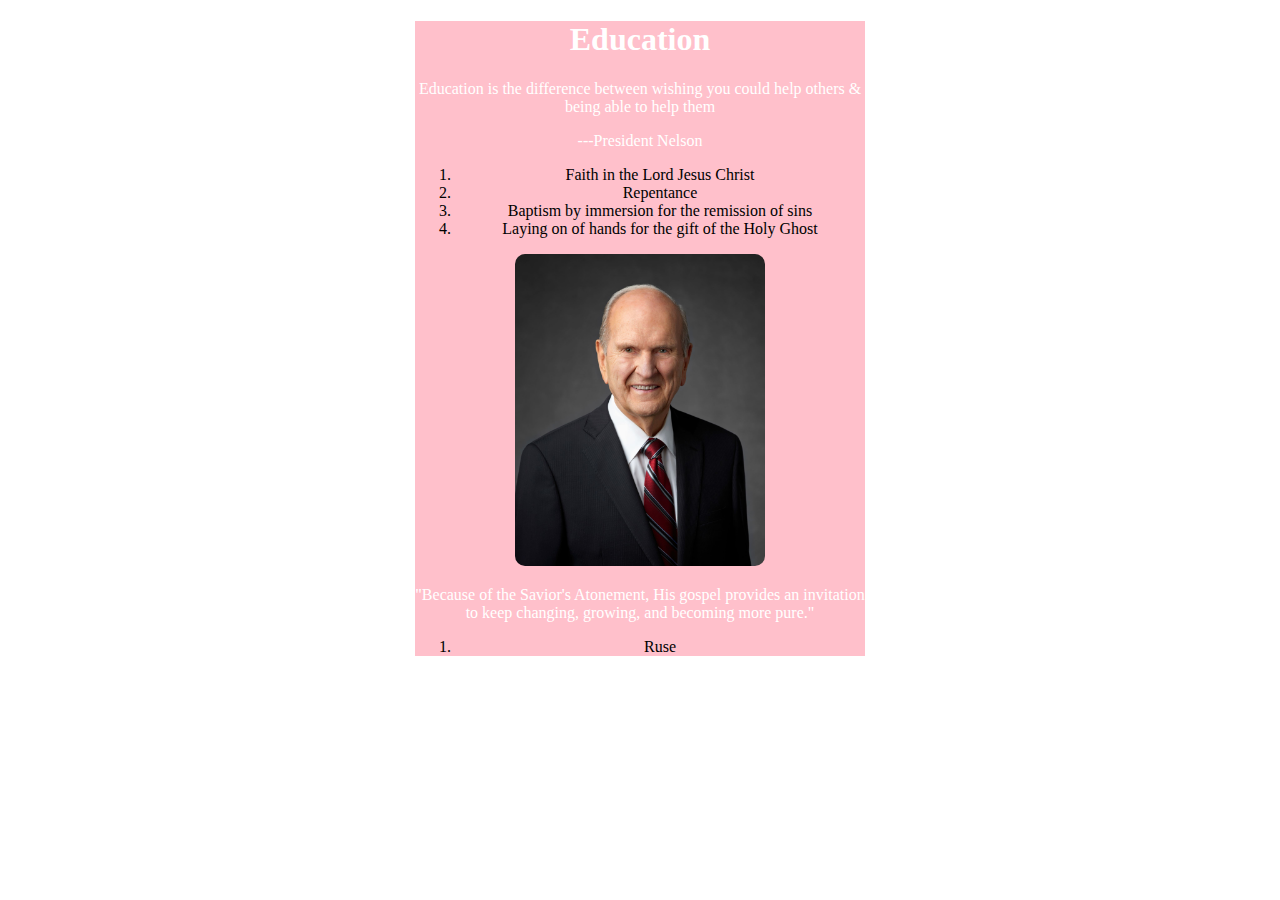
<file: icechallenge/index.html>
<!DOCTYPE html>
<html lang="en">
<head>
    <meta charset="UTF-8">
    <meta name="viewport" content="width=device-width, initial-scale=1.0">
    <title>Ice Challenge 4m</title>
    <link rel="stylesheet" href="Styles/ice4.css">
    <style>
        img {
            width: 250px;
            border-radius: 10px;
        }
    </style>
</head>
<body>
    <main>
        <div class="maincontent">
            <h1>Education</h1>
        </div>
        <p>Education is the difference between wishing you could help others & being able to help them</p>
        <p>---President Nelson</p>
        <ol>
            <li>Faith in the Lord Jesus Christ</li>
            <li>Repentance</li>
            <li>Baptism by immersion for the remission of sins</li>
            <li>Laying on of hands for the gift of the Holy Ghost</li>
        </ol> 
        <img src="russell_nelson_official_portrait_2018.jpeg" alt="A portrait of President Nelson">
        <p>"Because of the Savior's Atonement, His gospel provides an invitation to keep changing, growing, and becoming more pure."</p>   
        <ol>
            <li>Ruse</li>
        </ol>
    </main>
        
</body>
</html>
</file>
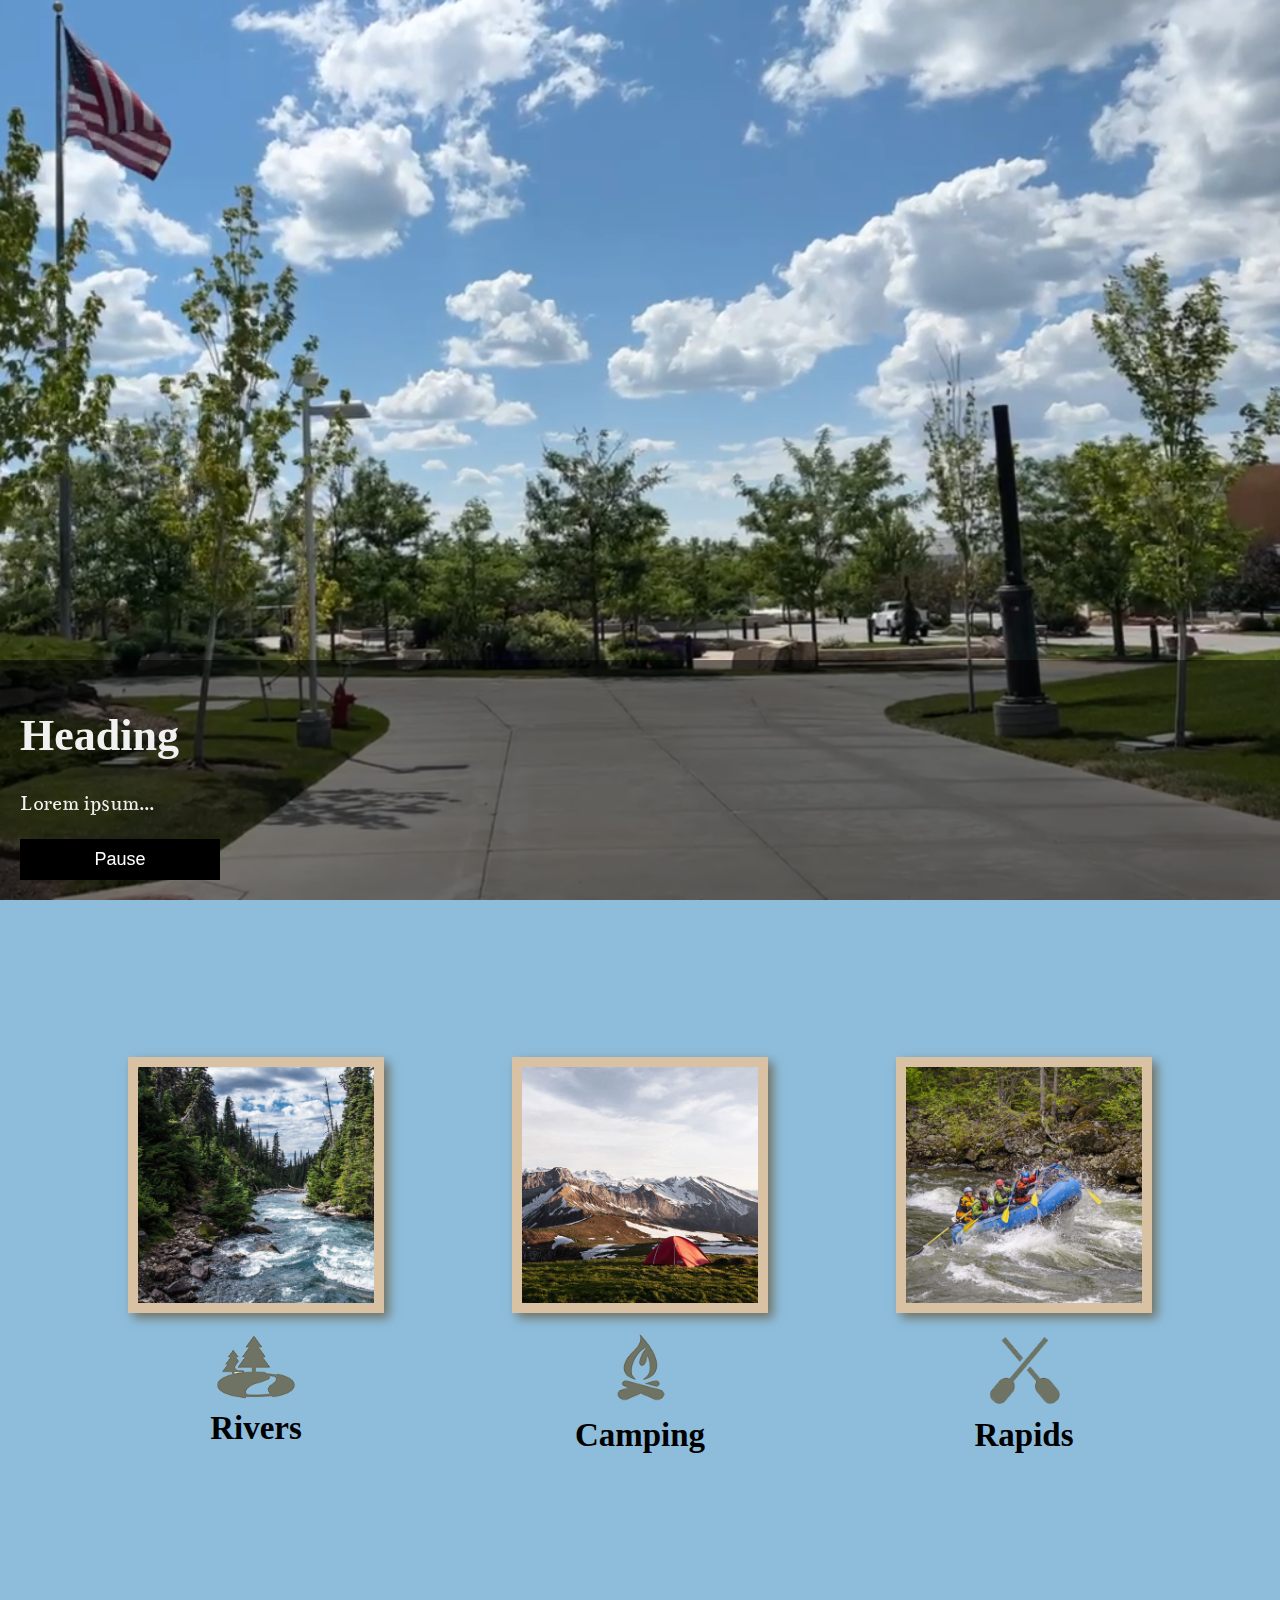
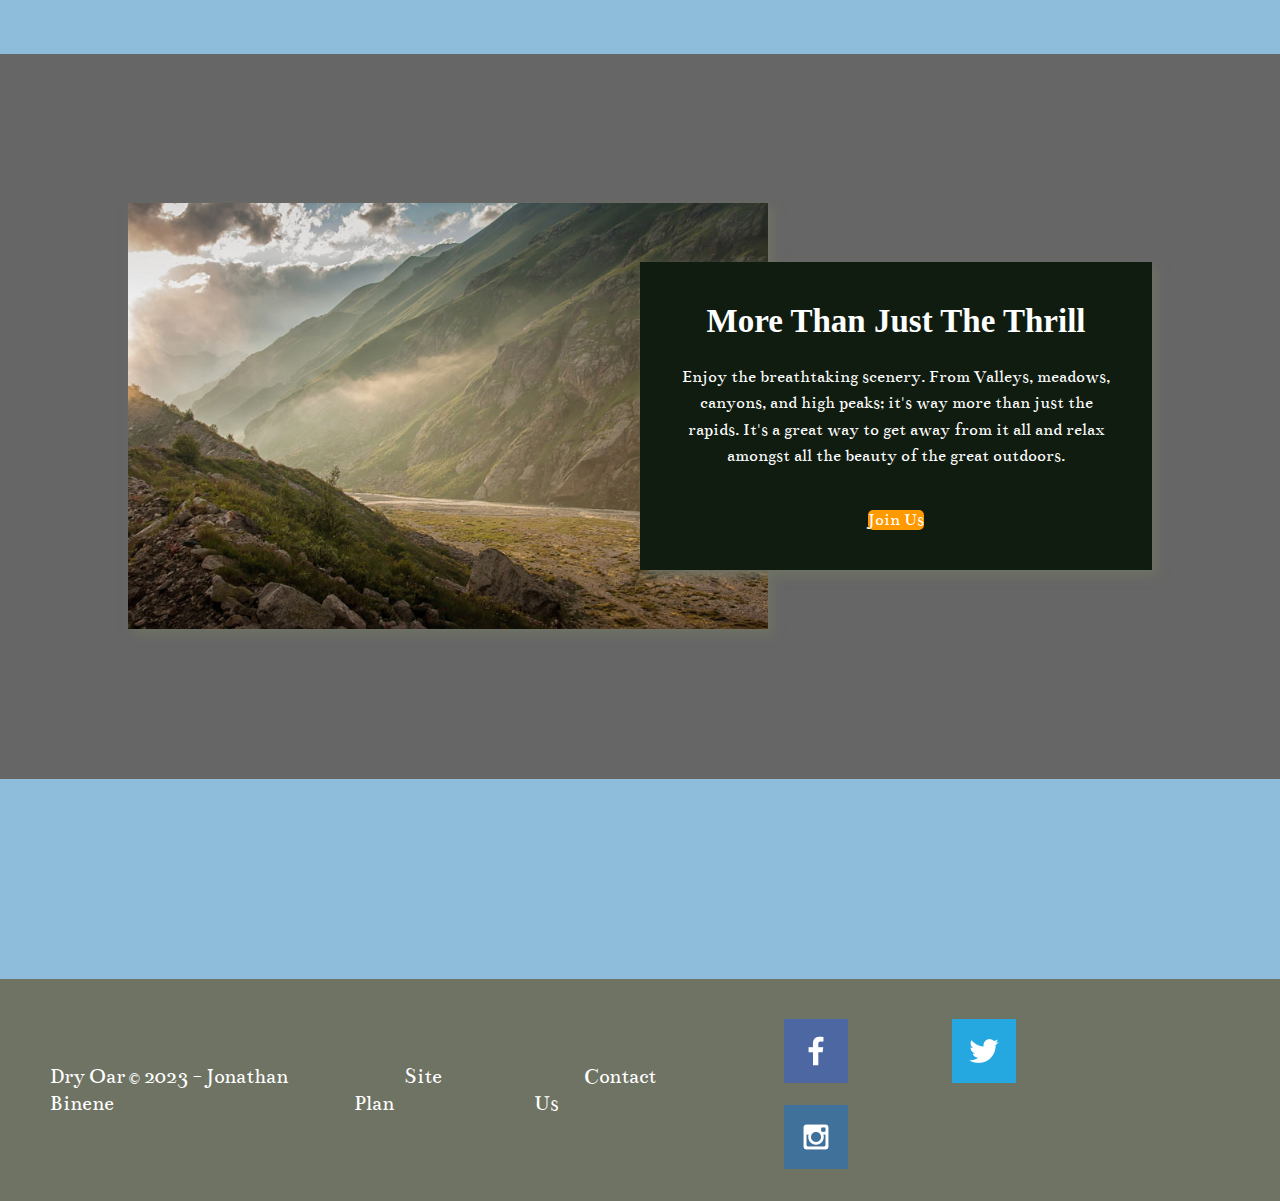
<file: wwr/index.html>
<!DOCTYPE html>
<html lang="en">
<head>
    <meta charset="UTF-8">
    <meta name="viewport" content="width=device-width, initial-scale=1.0">
    <title>Whitewater Rafting Vacations | Dry Oar Boating | Home</title>
    <link rel="stylesheet" href="styles/styles.css">
</head>
<body>
    <div id="content">
        <header>
            <a id="logo_link" href="index.html">
            <img class="logo" src="images/dry logo.png" alt="Dry Oar Logo">
            </a>
            <nav>
                <a href="index.html">Home</a>
                <a href="river.html">Rivers</a>
                <a href="site-plan-rafting.html">Site Plan</a>
                <a href="contactus.html">Contact Us</a>
            </nav>
        </header>

        <div id="hero">
            <div id="hero-box">
                <img id="hero-img" src="images/hero.png" alt="People enjoying white water rafting">
            </div>
            <section id="hero-msg">
                <h1 class="home-title">Have An Adventure</h1>
                <h4>Make Memories with Dry Oar</h4>
                <div class= 'button-box'>
                    <a class= 'book' href="contactus.html">Book Now</a>
                </div>
            </section>
        </div>

        <main class="home-grid">
            <section class="rivers-card">
                <img class="card-img" src="images/rivers.jpg" alt="river in forest">
                <img class="icon" src="images/river_icon.png" alt="river icon">
                <h2>Rivers</h2>
            </section>
            <section class="camping-card">
                <img class="card-img"  src="images/camping.jpg" alt="tent in mountains">
                <img class="icon" src="images/fire_icon.png" alt="fire icon">
                <h2>Camping</h2>
            </section>
            <section class="rapids-card">
                <img class="card-img" src="images/rapids.jpg" alt="rafting boat">
                <img class="icon" src="images/oars.png" alt="oars icon">
                <h2>Rapids</h2>
            </section>
            <!-- The video -->
            <video autoplay muted loop id="myVideo">
            <source src="images/thhhhhhhhhhhh.mp4" type="video/mp4">
            </video>
  
            <!-- Optional: some overlay text to describe the video -->
            <div class="content">
            <h1>Heading</h1>
            <p>Lorem ipsum...</p>
            <!-- Use a button to pause/play the video with JavaScript -->
            <button id="myBtn" onclick="myFunction()">Pause</button>
            </div>
            <div id="background"></div>
            <img class="mountains" src="images/mountains.jpg" alt="Misty mountains">
            <section class="msg">
                <h2>More Than Just The Thrill</h2>
                <p>Enjoy the breathtaking scenery. From Valleys, meadows, canyons, and high peaks; it's way more than just the rapids. It's a great way to get away from it all and relax amongst all the beauty of the great outdoors.</p>
                <a class='join' href="rivers.html">Join Us</a>
            </section>
        </main>
        <footer>
            <p>Dry Oar &copy; 2023 - Jonathan Binene</p>
            <p><a href="site-plan-rafting.html">Site Plan</a></p>
            <p><a href="contactus.html">Contact Us</a></p>
            <div class="social">
                <a href="https://facebook.com" tartget ="_blank">
                    <img src="images/facebook.png" alt="fb icon">
                </a>
                <a href="https://twitter.com" target="_blank">
                    <img src="images/twitter.png" alt="twitter icon">
                </a>
                <a href="https://instagram.com" target="_blank">
                    <img src="images/instagram.png" alt="instagram icon">
                </a>
            </div>
         </footer>
    </div>
    <script>
        // Get the video
        var video = document.getElementById("myVideo");
        
        // Get the button
        var btn = document.getElementById("myBtn");
        
        // Pause and play the video, and change the button text
        function myFunction() {
          if (video.paused) {
            video.play();
            btn.innerHTML = "Pause";
          } else {
            video.pause();
            btn.innerHTML = "Play";
          }
        }
    </script>
</body>
</html>
</file>
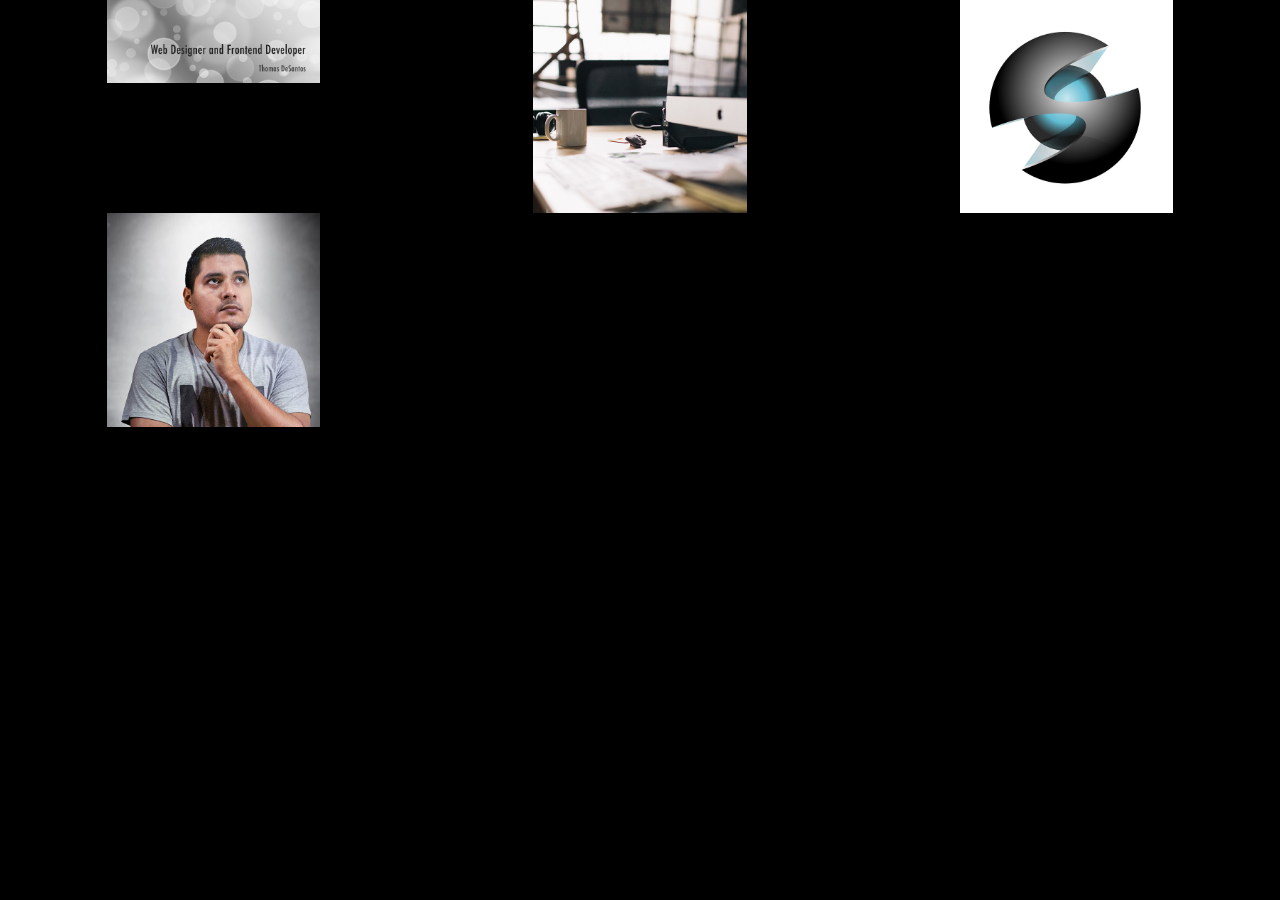
<file: ice5.html>
<!DOCTYPE html>
<html lang="en">
<head>
    <meta charset="UTF-8">
    <meta name="viewport" content="width=device-width, initial-scale=1.0">
    <title>Ice5 Challenge</title>
    <link rel="stylesheet" href="Styless/ice5.css">
</head>
<body>
    <main>
        <img src="ImagesIce/w05_circles.jpg" alt="Title Image with circle">
        <img src="ImagesIce/w05_ice_image_desk.jpg" alt="Desk">
        <img src="ImagesIce/w05_ice_image_graphic.png" alt="Graphic">
        <img src="ImagesIce/w05_ice_image_person.jpg" alt="Person">
    </main>
</body>
</html>
</file>
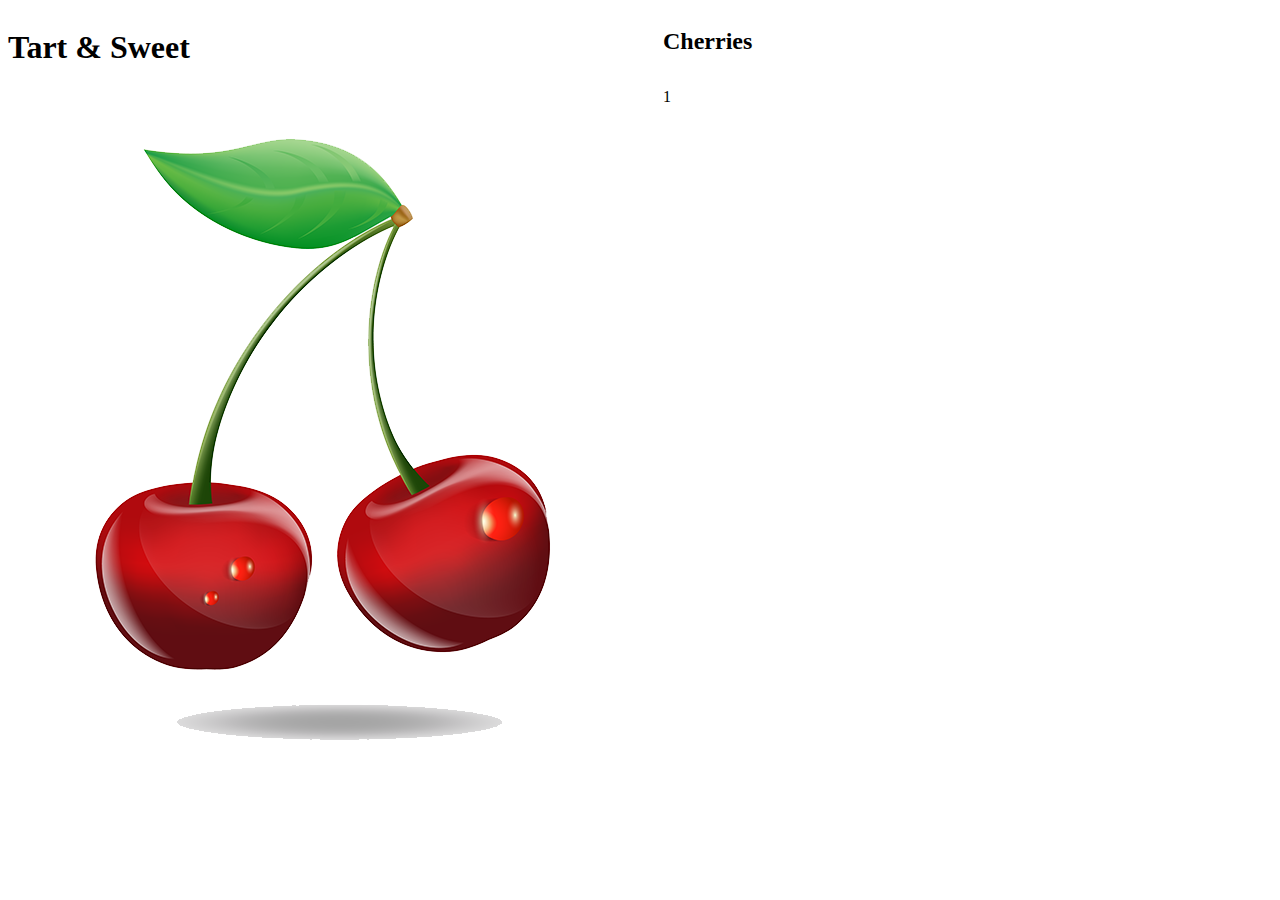
<file: ice6.html>
<!DOCTYPE html>
<html lang="en">
<head>
    <meta charset="UTF-8">
    <meta name="viewport" content="width=device-width, initial-scale=1.0">
    <title>Tart Cherry</title>
    <link rel="stylesheet" href="Styless/ice6.css">
    <style>
        .grid-container {
            display: grid;
            grid-template-columns: auto auto auto;
        }
        .grid-item{
            background-color: beige;
        }
    </style>
</head>
<body>
    <div class="gridcontainer">
        <h1 class="tart">Tart & Sweet</h1>
        <h2 class="cherries">Cherries</h2>
        <img src="ImagesIce/w06_cherries.png" alt="Cherries">
        <div class="ImagesIce/w06_cherries">1</div>
    </div>
</body>
</html>
</file>
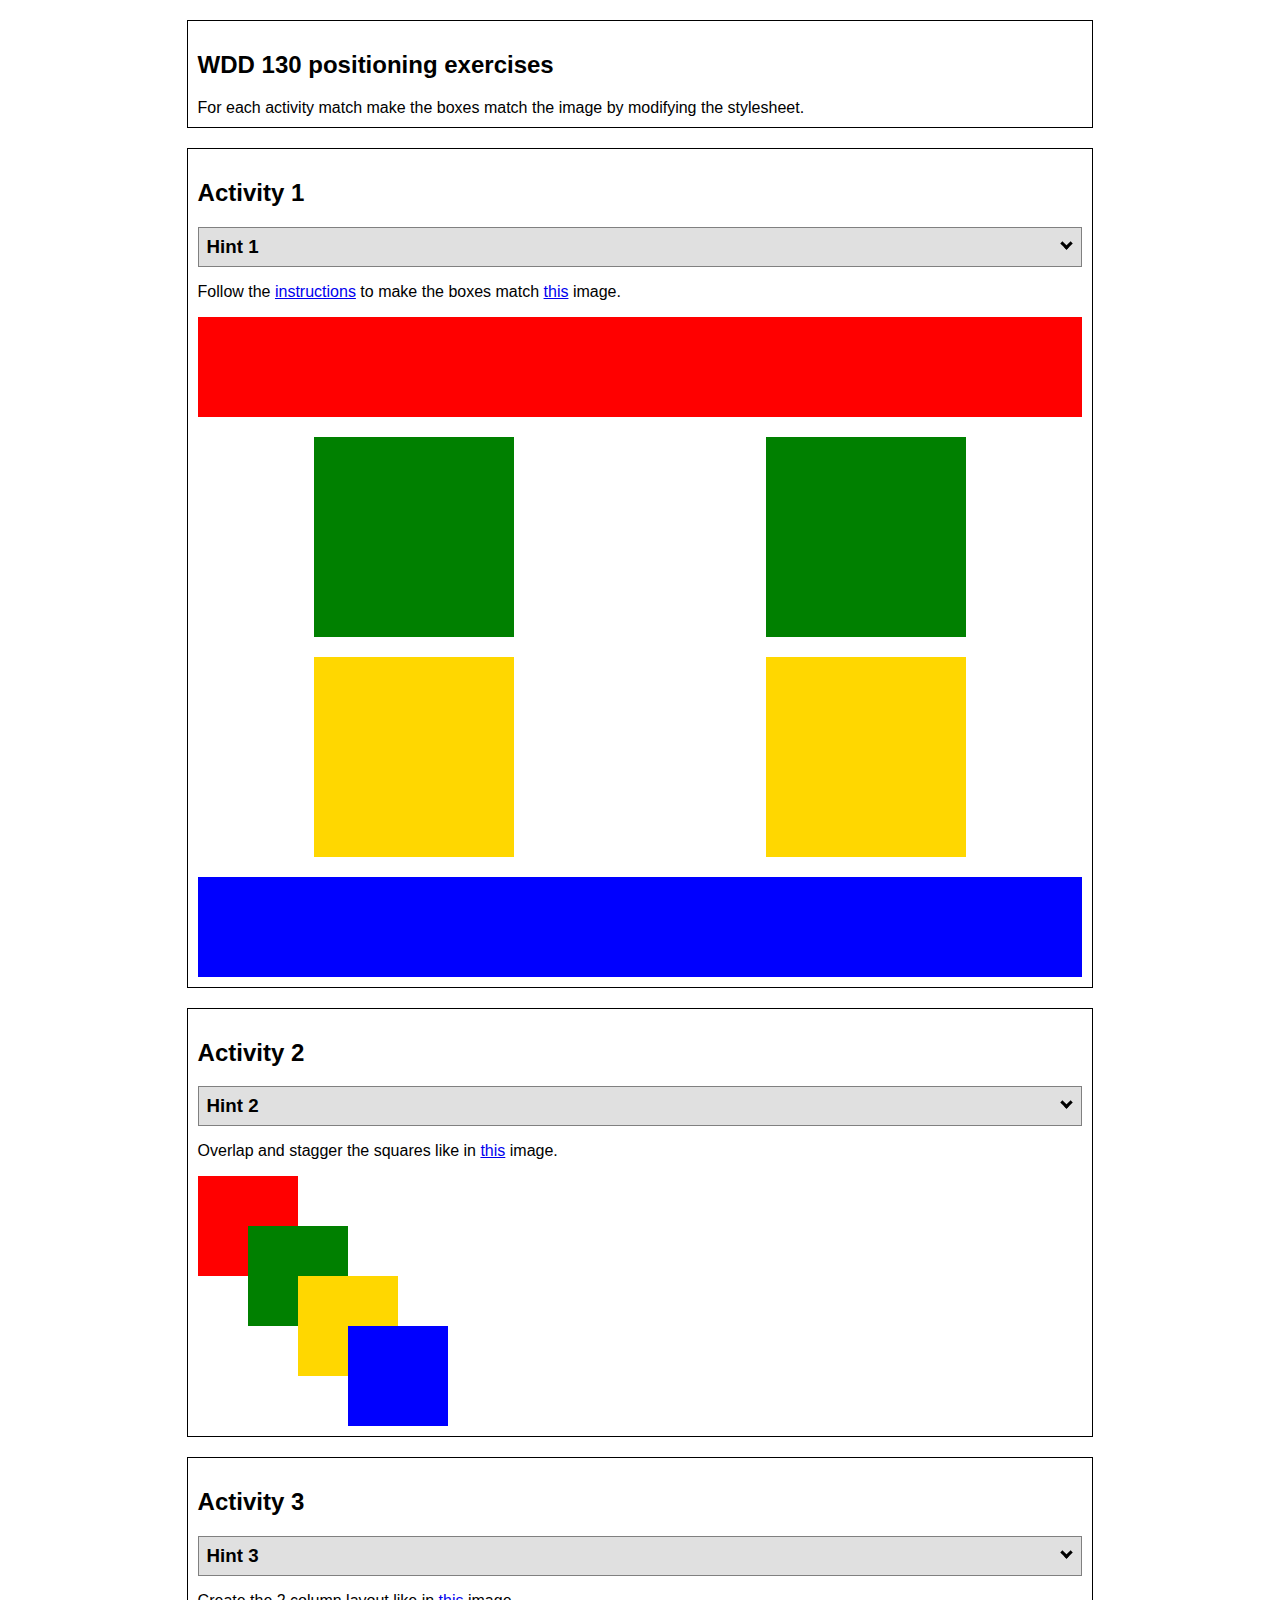
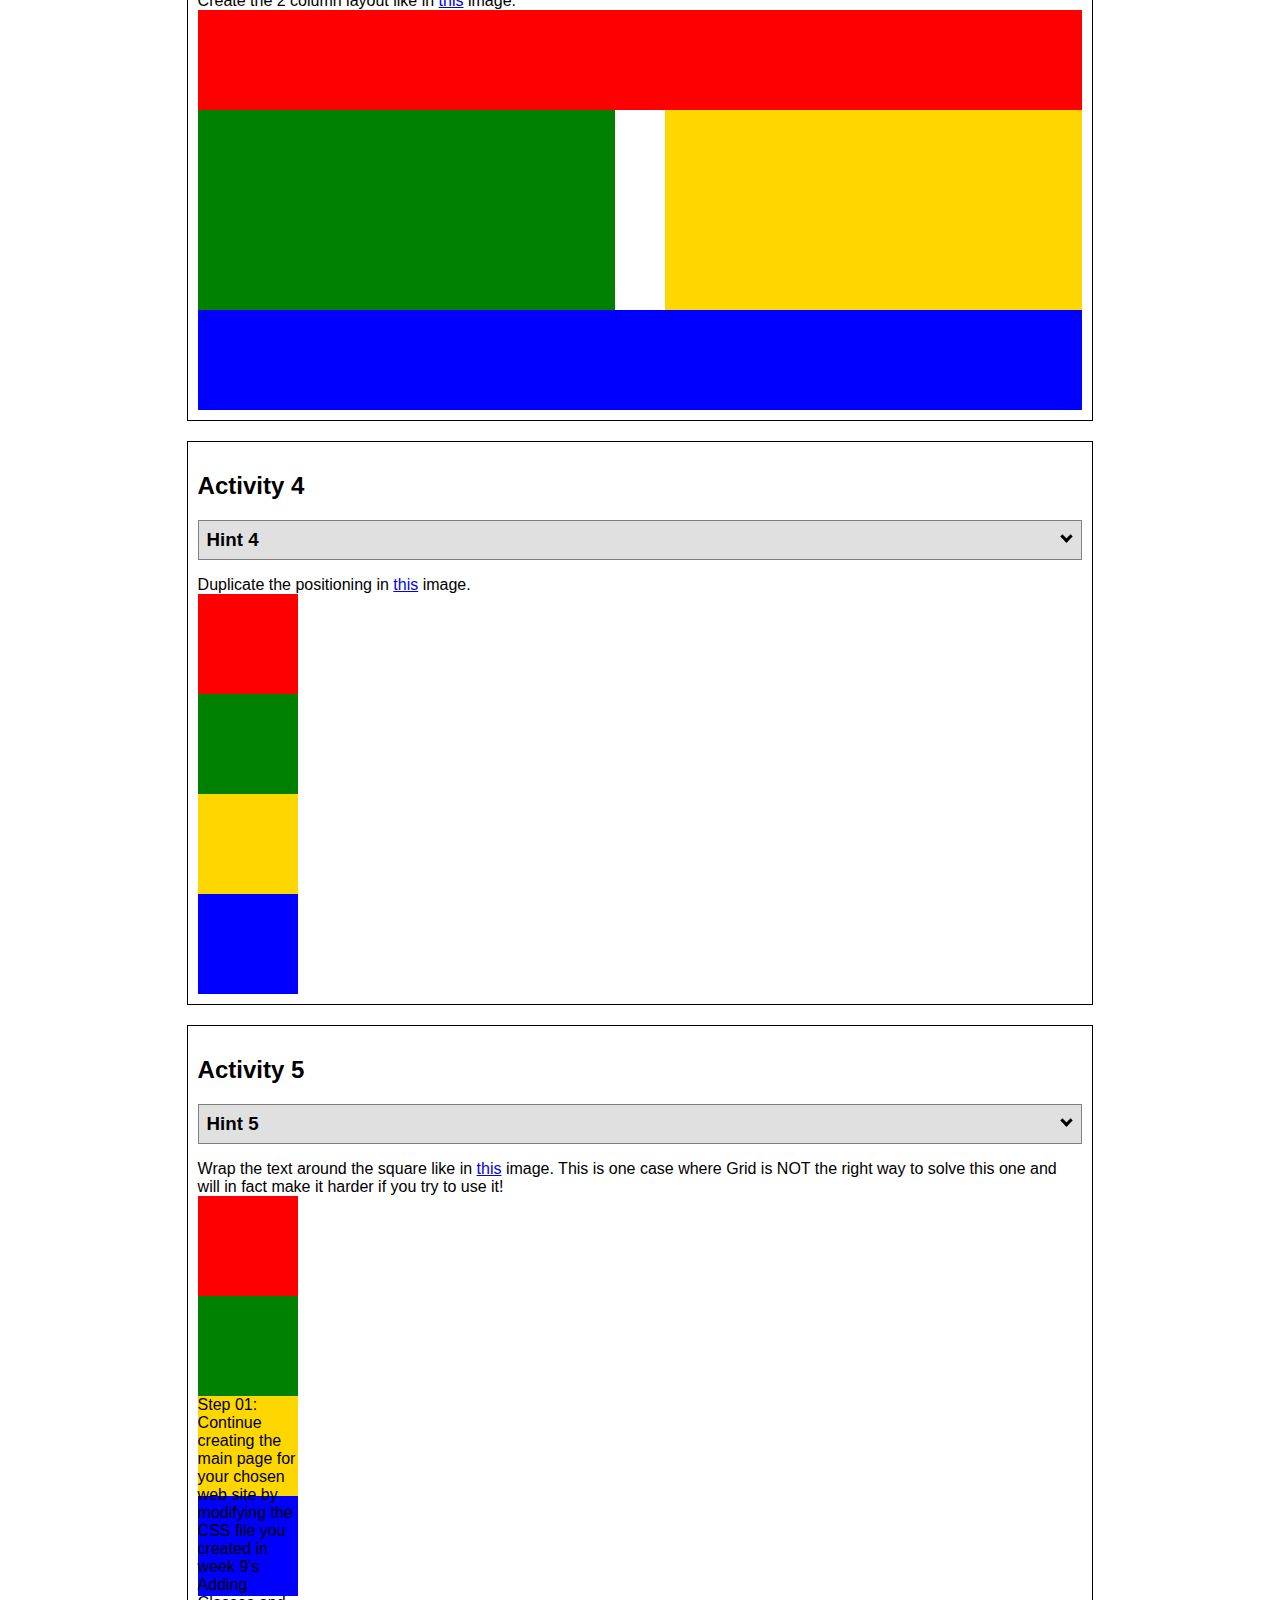
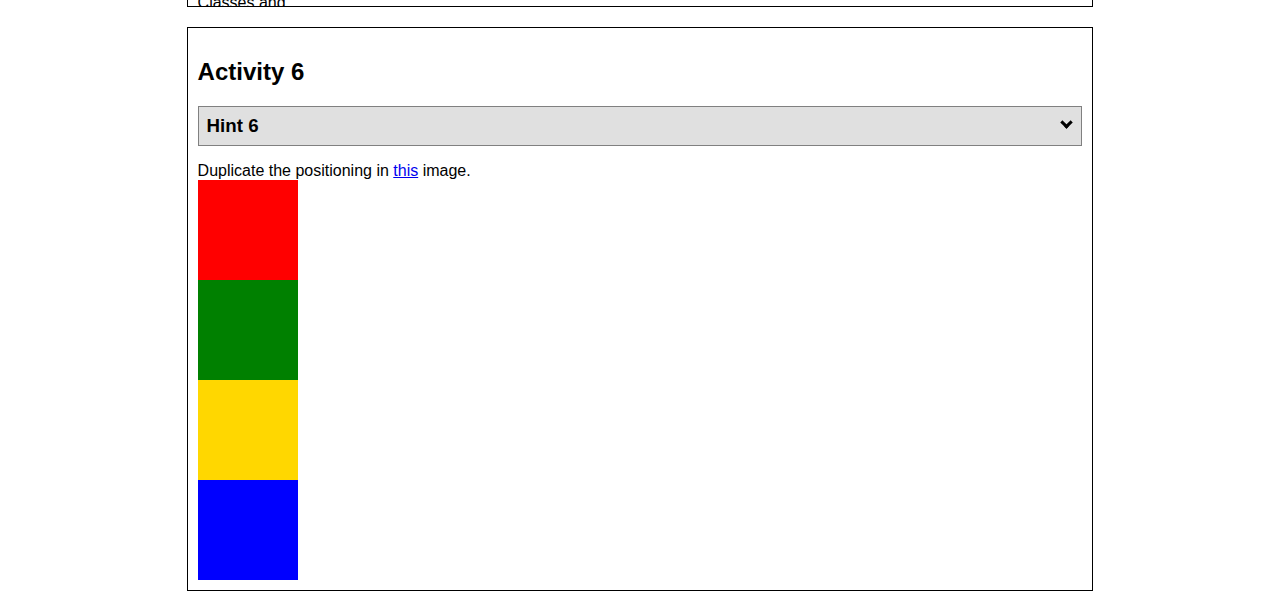
<file: positioning.html>
<!DOCTYPE html>
<html lang="en">
  <head>
    <!-- HTML - Name: positioning.html -->
    <title>Positioning Activity</title>
    <link rel="stylesheet" type="text/css" href="positionstyles.css" />
  </head>
  <body>
    <div class="activity">
      <h2>WDD 130 positioning exercises</h2>
      For each activity match make the boxes match the image by modifying the stylesheet.</div>
    <div class="activity">
      <h2>Activity 1</h2>
      <section class="hint"><input type="checkbox" ><i></i> <h3>Hint 1</h3><div><p>Check out the <a href="https://byui-wdd.github.io/wdd130/activities/w06-css-positioning.html" target="_blank">activity instructions</a> in Ilearn!</p></div></section>
      <p>Follow the <a href="https://byui-wdd.github.io/wdd130/activities/w06-css-positioning.html" target="_blank">instructions</a> to make the boxes match  <a href="https://byui-wdd.github.io/wdd130/images/example1.png" target="_blank">this</a> image.</p>
      <div class="content1" >
        <div class="red1" ></div>
        <div class="green1" ></div>
        <div class="green1" ></div>
        <div class="yellow1"></div>
        <div class="yellow1"></div>
        <div class="blue1"></div>
      </div>
    </div>
    <div class="activity">
      <h2>Activity 2</h2>
      <section class="hint"><input type="checkbox" > <h3>Hint 2</h3><i></i><div>
      <ul>
      <li>grid-template-columns: 50px 50px 50px 50px 50px </li></ul></div></section>
      <p>Overlap and stagger the squares like in <a href="https://byui-wdd.github.io/wdd130/images/example2.png" target="_blank">this</a> image.</p>
      <div class="content2" >
        <div class="red2" ></div>
        <div class="green2" ></div>
        <div class="yellow2"></div>
        <div class="blue2"></div>
      </div>
    </div>
    <div class="activity">
      <h2>Activity 3</h2>
      <section class="hint"><input type="checkbox" > <h3>Hint 3</h3><i></i><div><p>This one is going to be best solved with CSS Grid. Remember to make the boxes the right width first...then start moving them around. </p><h4>Properties used:</h4><ul><li>display:grid;</li><li>grid-template-columns:</li><li>grid-column-gap:</li>
        <li>grid-column:</li>  </ul></div></section>
      Create the 2 column layout like in <a href="https://byui-wdd.github.io/wdd130/images/example3.png" target="_blank">this</a>  image.
      <div class="content3" >
        <div class="red3" ></div>
        <div class="green3" ></div>
        <div class="yellow3"></div>
        <div class="blue3"></div>
      </div>
    </div>
    <div class="activity">
      <h2>Activity 4</h2>
      <section class="hint"><input type="checkbox" > <h3>Hint 4</h3><i></i><div><p>For the others we have been primarily concerned with width. For this one you will need to adjust height as well. </p><h4>Properties used:</h4><ul><li>display:grid;</li><li>grid-template-columns:</li><li>grid-row:</li></ul></div></section>
      Duplicate the positioning in <a href="https://byui-wdd.github.io/wdd130/images/example4.png" target="_blank">this</a> image. 
      <div class="content4" >
        <div class="red4" ></div>
        <div class="green4" ></div>
        <div class="yellow4"></div>
        <div class="blue4"></div>
      </div>
    </div>

    <div class="activity">
      <h2>Activity 5</h2>
      <section class="hint"><input type="checkbox" > <h3>Hint 5</h3><i></i><div><p>Grid is <strong>not</strong> the right way to do this.  In fact there is only one way to really do that...and that is with float. Remember that we float the thing we want the text to wrap around.  Also remember to start by making all the shapes the right size and shape.</p><h4>Properties used:</h4><ul><li>float: left;</li></ul></div></section>
      Wrap the text around the square like in <a href="https://byui-wdd.github.io/wdd130/images/example5.png" target="_blank">this</a> image. This is one case where Grid is NOT the right way to solve this one and will in fact make it harder if you try to use it!
      <div class="content5" >
        <div class="red5" ></div>
        <div class="green5" ></div>
        <div class="yellow5">Step 01: Continue creating the main page for your chosen web site by modifying the CSS file you created in week 9's Adding Classes and IDs to Your Website assignment. This week, you will position all of the content on your main page using the CSS positioning techniques taught in KhanAcademy. When you are done, your webpage layout should reflect what you outlined in the wireframe you designed in the assignment Your Own Site Diagram and Wireframe in week 3. <br />
          If you have changed your mind on how you want the content of your main page laid out, take an opportunity to update your wireframe before completing this assignment (it is much easier to experiment with different layouts in a wireframe than it is to do so by modifying the CSS). Also, if you find that you are having trouble with using CSS positioning, feel free to review the concepts at the learn layout site: http://learnlayout.com/. You should be able to apply these principles to your site. For futher help, refer back to the Max Design site used in the beginning of the course for an example of how to implement your site design.</div>
        <div class="blue5"></div>
      </div>
    </div>
    <div class="activity">
      <h2>Activity 6</h2>
      <section class="hint"><input type="checkbox" > <h3>Hint 6</h3><i></i><div><p>This one is all about visualizing the grid behind the layout. If you are having a hard time doing that first: all the sizes are even multiples of 100, and second here is another example with the lines drawn: <a href="https://byui-wdd.github.io/wdd130/images/example6-hint.png" target="_blank">example 6 with lines</a>. For this one you will find it easiest if you use px for the column width. You can also use <kbd>z-index</kbd> to control the element layering.    </p><h4>Properties used:</h4><ul><li>display:grid;</li><li>grid-template-columns:</li><li>grid-column:</li><li>grid-row:</li><li><a href="https://www.w3schools.com/cssref/pr_pos_z-index.asp" target="_blank">z-index:</a></li></ul></div></section>
      Duplicate the positioning in <a href="https://byui-wdd.github.io/wdd130/images/example6.png" target="_blank">this</a> image.
      <div class="content6" >
        <div class="red6" ></div>
        <div class="green6" ></div>
        <div class="yellow6"></div>
        <div class="blue6"></div>
      </div>
    </div>
  </body>
</html>
</file>
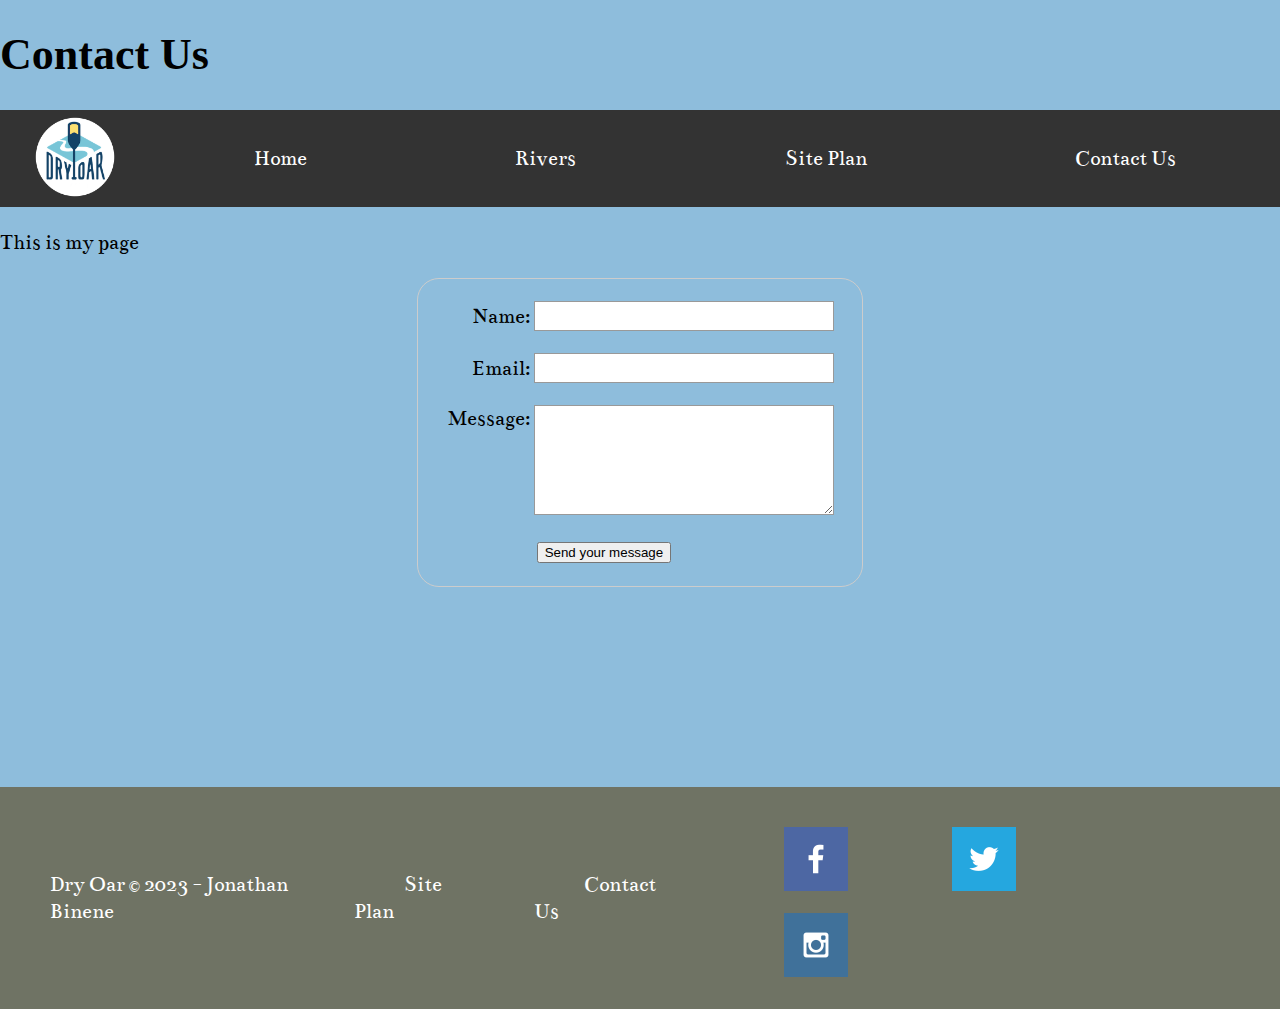
<file: wwr/contactus.html>
<!DOCTYPE html>
<html lang="en">
<head>
    <meta charset="UTF-8">
    <meta name="viewport" content="width=device-width, initial-scale=1.0">
    <title>Whitewater Rafting Vacations | Dry Oar Boating | Contact Us</title>
    <link rel="stylesheet" href="styles/styles.css">
    <style>
        form {
  /* Center the form on the page */
  margin: 0 auto;
  width: 400px;
  /* Form outline */
  padding: 1em;
  border: 1px solid #ccc;
  border-radius: 1em;
}

ul {
  list-style: none;
  padding: 0;
  margin: 0;
}

form li + li {
  margin-top: 1em;
}

label {
  /* Uniform size & alignment */
  display: inline-block;
  width: 90px;
  text-align: right;
}

input,
textarea {
  /* To make sure that all text fields have the same font settings
     By default, textareas have a monospace font */
  font: 1em sans-serif;

  /* Uniform text field size */
  width: 300px;
  box-sizing: border-box;

  /* Match form field borders */
  border: 1px solid #999;
}

input:focus,
textarea:focus {
  /* Additional highlight for focused elements */
  border-color: #000;
}

textarea {
  /* Align multiline text fields with their labels */
  vertical-align: top;

  /* Provide space to type some text */
  height: 5em;
}

.button {
  /* Align buttons with the text fields */
  padding-left: 90px; /* same size as the label elements */
}

button {
  /* This extra margin represent roughly the same space as the space
     between the labels and their text fields */
  margin-left: 0.5em;
}
#feedback {
    background-color: antiquewhite;
    position: absolute;
    top: 0;
    left: 0;
    right: 0;
    padding: .5em;
    /* make this element invisible until we are ready for it */
    display: none;      
}
.moveDown {
    margin-top: 3em;
}
    </style>
</head>
<body>
    <h1>Contact Us</h1>
    <div id="content">
        <header>
            <a id="logo_link" href="index.html">
            <img class="logo" src="images/dry logo.png" alt="Dry Oar Logo">
            </a>
            <nav>
                <a href="index.html">Home</a>
                <a href="river.html">Rivers</a>
                <a href="site-plan-rafting.html">Site Plan</a>
                <a href="contactus.html">Contact Us</a>
            </nav>
        </header>
        <main>
            <p>This is my page</p>
            <div id="feedback"></div>
            <form action="/my-handling-form-page" method="post">
                <ul>
                  <li>
                    <label for="name">Name:</label>
                    <input type="text" id="name" name="user_name" />
                  </li>
                  <li>
                    <label for="mail">Email:</label>
                    <input type="email" id="mail" name="user_email" />
                  </li>
                  <li>
                    <label for="msg">Message:</label>
                    <textarea id="msg" name="user_message"></textarea>
                  </li>
                  <li class="button">
                    <button type="submit">Send your message</button>
                  </li>
                </ul>
              </form>
        </main>
        <footer>
            <p>Dry Oar &copy; 2023 - Jonathan Binene</p>
            <p><a href="site-plan-rafting.html">Site Plan</a></p>
            <p><a href="contactus.html">Contact Us</a></p>
            <div class="social">
                <a href="https://facebook.com" tartget ="_blank">
                    <img src="images/facebook.png" alt="fb icon">
                </a>
                <a href="https://twitter.com" target="_blank">
                    <img src="images/twitter.png" alt="twitter icon">
                </a>
                <a href="https://instagram.com" target="_blank">
                    <img src="images/instagram.png" alt="instagram icon">
                </a>
            </div>
         </footer>
    </div>
    <script>
        // get the feedback div element so we can do something with it.
        const feedbackElement = document.getElementById('feedback');
        // get the form so we can read what was entered in it.
        const formElement = document.forms[0];
        // add a 'listener' to wait for a submission of our form. When that happens run the code below.
        formElement.addEventListener('submit', function(e) {
            // stop the form from doing the default action.
            e.preventDefault();
            // set the contents of our feedback element to a message letting the user know the form was submitted successfully. Notice that we pull the name that was entered in the form to personalize the message!
            feedbackElement.innerHTML = 'Hello '+ formElement.user_name.value +'! Thank you for your message. We will get back with you as soon as possible!';
            // make the feedback element visible.
            feedbackElement.style.display = "block";
            // add a class to move everything down so our message doesn't cover it.
            document.body.classList.toggle('moveDown');
        });
    </script>
</body>
</html>
</file>
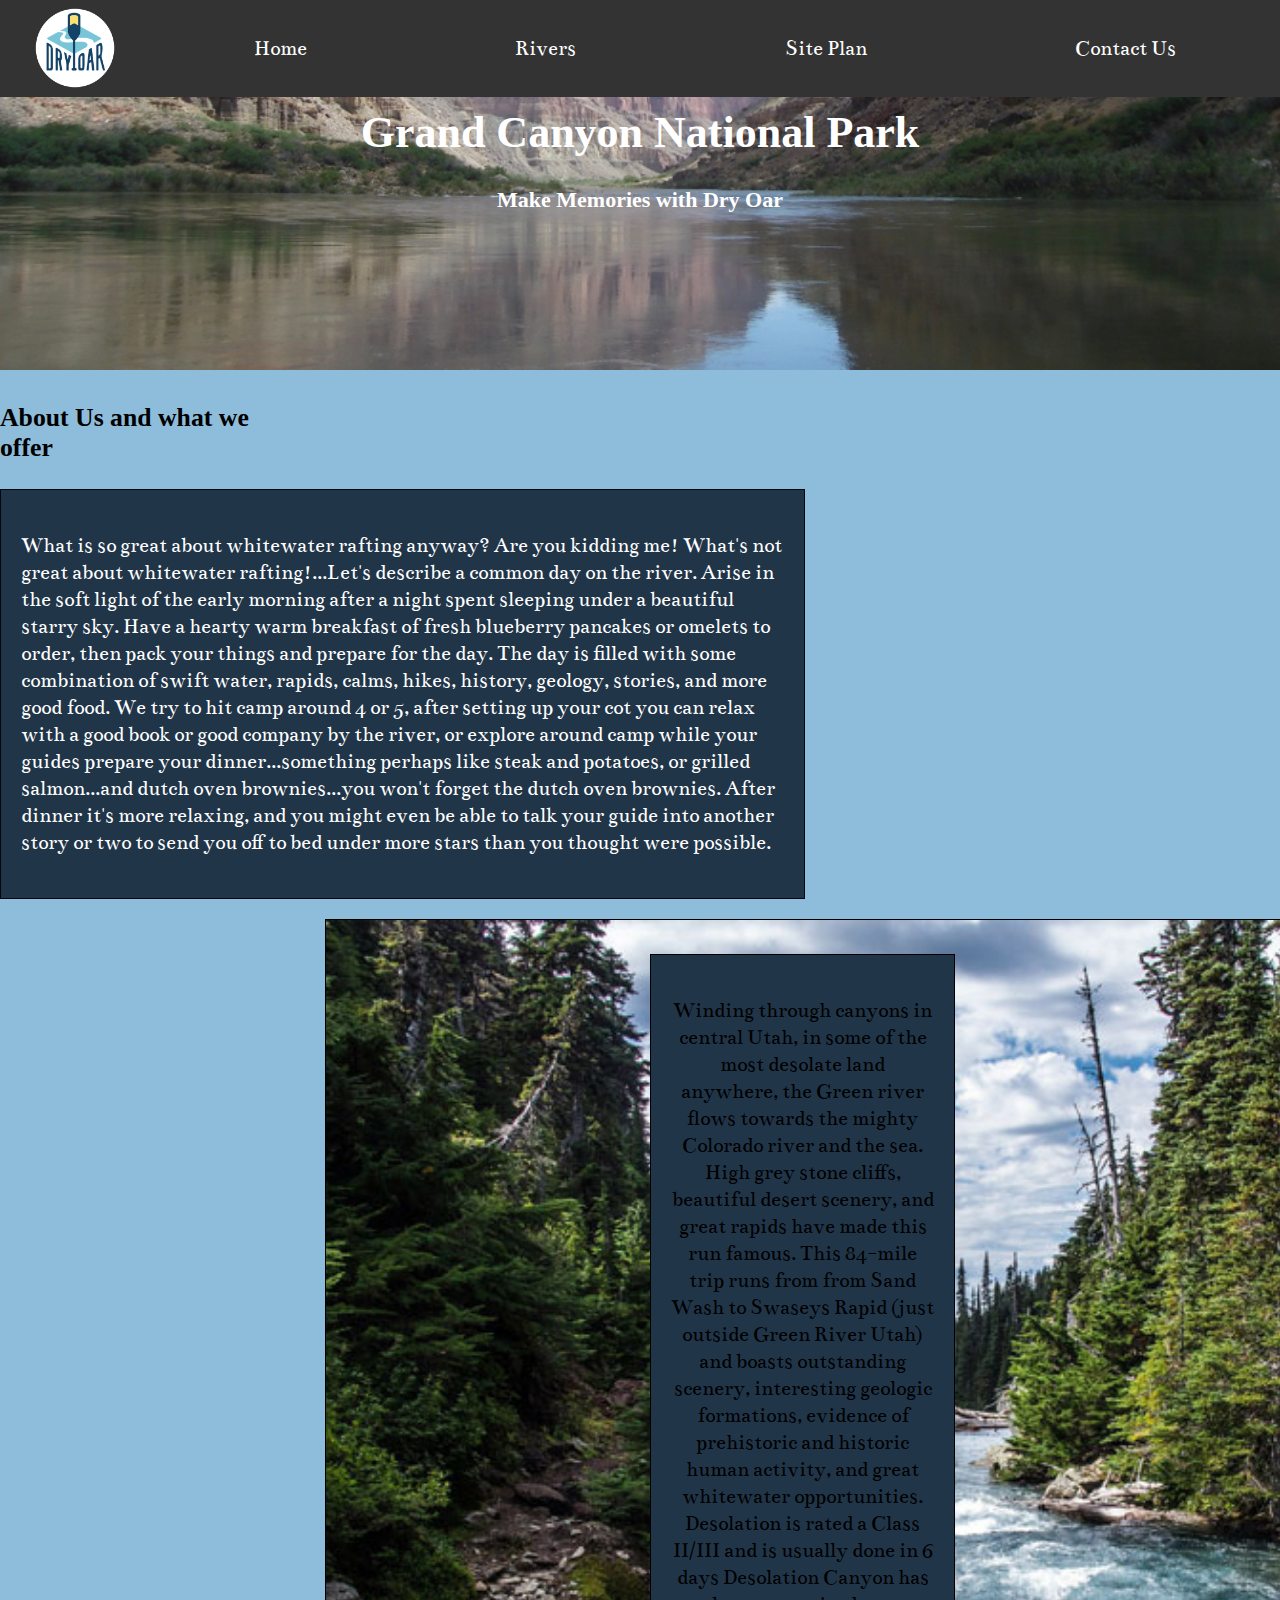
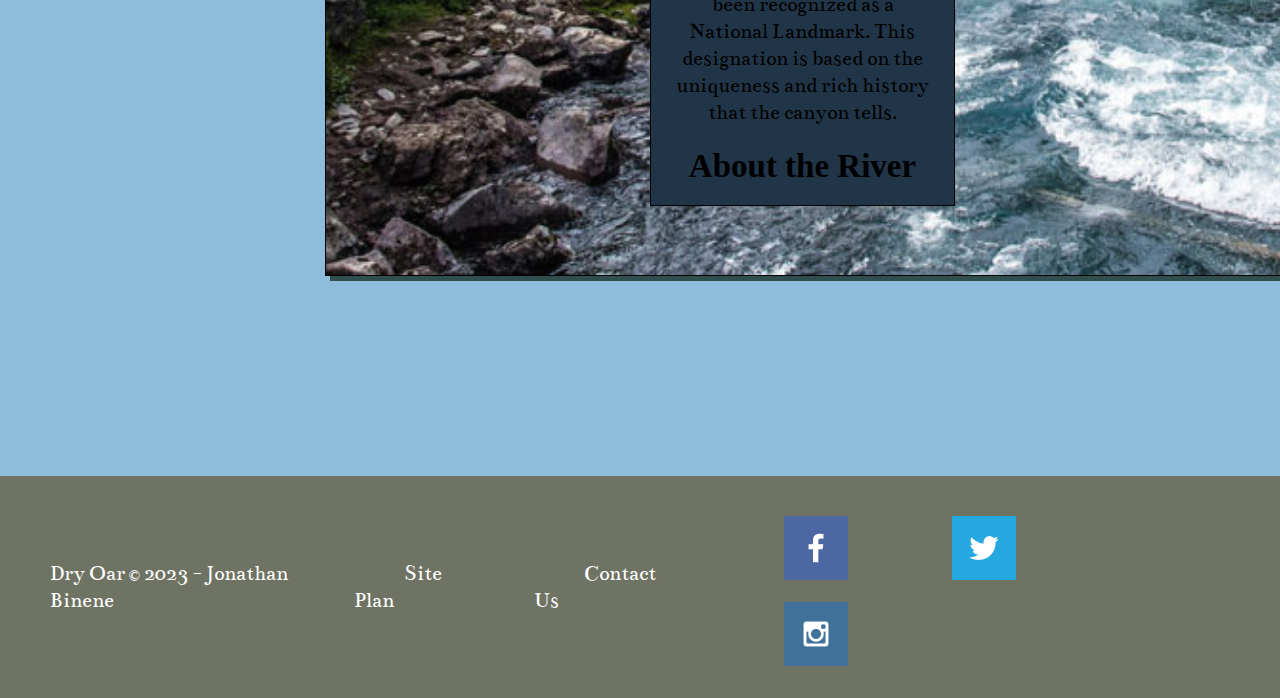
<file: wwr/river.html>
<!DOCTYPE html>
<html lang="en">
<head>
    <meta charset="UTF-8">
    <meta name="viewport" content="width=device-width, initial-scale=1.0">
    <title>Whitewater Rafting Vacations | Dry Oar Boating | Home</title>
    <link rel="stylesheet" href="styles/styles.css">
</head>

<body>
    <div id="content">
        <header>
            <a id="logo_link" href="index.html">
            <img class="logo" src="images/dry logo.png" alt="Dry Oar Logo">
            </a>
            <nav>
                <a href="index.html">Home</a>
                <a href="river.html">Rivers</a>
                <a href="site-plan-rafting.html">Site Plan</a>
                <a href="contactus.html">Contact Us</a>
            </nav>
        </header>
        <div id="hero">
            <div id="hero-box">
                <img id="hero-img" src="images/river-wide2.jpeg" alt="The river">
            </div>
            <section id="hero-msg">
                <h1 class="home-title">Grand Canyon National Park</h1>
                <h4>Make Memories with Dry Oar</h4>
            </section>
        </div>
        <main class="river-grid">
            <div class="content-container">
                <h3>About Us and what we offer</h3>
             <!-- Box with a paragraph -->
                <div class="box">
                    <p>What is so great about whitewater rafting anyway?
                    Are you kidding me! What's not great about whitewater rafting!...Let's describe a common day on the river.
                    Arise in the soft light of the early morning after a night spent sleeping under a beautiful starry sky. Have a hearty warm breakfast of fresh blueberry pancakes or omelets to order, then pack your things and prepare for the day. The day is filled with some combination of swift water, rapids, calms, hikes, history, geology, stories, and more good food. We try to hit camp around 4 or 5, after setting up your cot you can relax with a good book or good company by the river, or explore around camp while your guides prepare your dinner...something perhaps like steak and potatoes, or grilled salmon...and dutch oven brownies...you won't forget the dutch oven brownies. After dinner it's more relaxing, and you might even be able to talk your guide into another story or two to send you off to bed under more stars than you thought were possible.</p>
                </div>
            </div>
            
            <img class="rivers" src="images/rivers.jpg" alt="Misty mountains">
            <section class="river-msg">
                <p>Winding through canyons in central Utah, in some of the most desolate land anywhere, the Green river flows towards the mighty Colorado river and the sea. High grey stone cliffs, beautiful desert scenery, and great rapids have made this run famous. This 84-mile trip runs from from Sand Wash to Swaseys Rapid (just outside Green River Utah) and boasts outstanding scenery, interesting geologic formations, evidence of prehistoric and historic human activity, and great whitewater opportunities.
                Desolation is rated a Class II/III and is usually done in 6 days
                Desolation Canyon has been recognized as a National Landmark.  This designation is based on the uniqueness and rich history that the canyon tells.</p>
                <h2>About the River</h2>
            </section>
        </main>
        <footer>
            <p>Dry Oar &copy; 2023 - Jonathan Binene</p>
            <p><a href="site-plan-rafting.html">Site Plan</a></p>
            <p><a href="contactus.html">Contact Us</a></p>
            <div class="social">
                <a href="https://facebook.com" tartget ="_blank">
                    <img src="images/facebook.png" alt="fb icon">
                </a>
                <a href="https://twitter.com" target="_blank">
                    <img src="images/twitter.png" alt="twitter icon">
                </a>
                <a href="https://instagram.com" target="_blank">
                    <img src="images/instagram.png" alt="instagram icon">
                </a>
            </div>
         </footer>
    </div>
</body>
</html>
</file>
<file: icechallenge/Styles/ice4.css>
.maincontent{
    width: 450px;
    background-color: pink;
}
main{
    width: 450px;
    background-color: pink;
    margin:0 auto;
    text-align: center;
}
h1{
    color: white;
}
p{
    color: white;
}
</file>
<file: wwr/styles/styles.css>
@import url("https://fonts.googleapis.com/css2?family=Bentham&family=Libre+Baskerville:ital@1&family=Love+Ya+Like+A+Sister&family=Young+Serif&display=swap");

body{
  font-family: 'Bentham', 'Libre+Baskerville';
}

h1, h2, h3, h4, h5, h6, .home-title, .msg h2 {
  font-family: 'Love+Ya+Like+A+Sister', 'Young+Serif', 'Libre+Baskerville';
}
#content {
  max-width: 1600px; 
  margin: 0 auto; 
}


nav a {
  text-align: center;
}


#hero-msg h1, #hero-msg h4 {
  text-align: center;
}

.button-box {
  text-align: center;
}

main section {
  text-align: center;
}

#background {
  height: 725px;
}

body {
  background-color: #8ebddc;
}

header {
  background-color: #333; 
  color: #fff;
}

nav a:hover {
  background-color: #555; 
}

.book, .join {
  background-color: #ff9900; 
  color: #fff; 
  padding: 15px 30 px;
  margin-top: 50px;
  border-radius: 5px;
}

.book:hover, .join:hover {
  background-color: #ffcc00; 
  color: #000;
}

#background {
  background-color: #666; 
}

.msg {
  background-color: #101c10; 
  color: #fff; 
  padding: 35px;
}

footer {
  background-color: #222; 
  color: #fff; 
}

.home-grid{
  display: grid;
  grid-template-columns: repeat(10,1fr);
}



nav a {
  color: #333;
}

nav a:hover {
  color: #fff;
}

.home-title{
  color: #444;
  margin-top: 10px;
}

h4 {
  color:#666;
}

.book, .join {
  color: #fff;
}

.book:hover, .join:hover{
  color: #000;
}

.msg h2, msg p {
  color: #fff;
}

footer {
  color: #fff;
  margin-top: 200px;
}

footer a:hover {
  color: #fff;
}

.logo {
  width: 80px;
}

.icon {
  width: 80px;
  padding-top: 10px;
}

#hero-img {
  width: 100%;
}

nav a {
  text-decoration: none;
  color: white;
  padding: 35px;
}

.book, .join {
  text-decoration: none;
  font-size: 18px;
}
footer a {
  color: white;
  text-decoration: none;
  padding: 25px 50px;
}

nav a:hover, .book:hover, .join:hover, footer p a:hover {
  background-color: #ffcc00; 
  color: #000;
}

body {
  font-size: 22px;
  margin: 0;
  padding: 0;
}

.home-title {
  font-size: 2em;
  color: white;
}


.msg p {
  font-size: 0.8em;
  padding-bottom: 15px;
}

.msg {
  line-height: 1.5;
}

h2 {
  margin: 0;
}

footer .social img {
  padding-top: 15px;
}

.rivers-card, .camping-card, .rapids-card {
  margin: 200px 0;
}

.card-img {
  border: 10px solid #000;
}

main section img {
  box-sizing: border-box;
}

header {
  display: grid;
  grid-template-columns: 150px auto;
}

nav {
  display: flex;
  justify-content: space-around;
}

#logo_link {
  padding-top: 5px;
  justify-self: center;
  align-self: center;
}

#hero {
  display: grid;
  grid-template-columns: 1fr 3fr 1fr;
  margin-top: -100px;
}

#hero-box {
  grid-column: 1/4;
  grid-row: 1/3;
  z-index: -1;
}

#hero-msg {
  grid-column: 2/3;
  grid-row: 1/2;
  margin-top: 100px;
}

#hero-msg h4 {
  color: white;
}

.main {
  display: grid;
  grid-template-columns: repeat(10, 1fr);
  grid-template-rows: auto auto 1fr 4fr 4fr 4fr 4fr 4fr auto;
}

.card-img, .mountains {
  width: 100%;
}

.rivers-card {
  grid-column: 2/4;
  grid-row: 2/3;
}

.camping-card {
  grid-column: 5/7;
  grid-row: 2/3;
}

.rapids-card {
  grid-column: 8/10;
  grid-row: 2/3;
}

#background {
  grid-column: 1/11;
  grid-row: 4/9;
}
/*#backgrounds{
  grid-column: 1/11;
  grid-row: 4/9;
}*/

.mountains {
  width: 100%;
  grid-column: 2/7;
  grid-row: 5/8;
  box-shadow: 5px 5px 10px #6f7364;

}



.msg {
  grid-column: 6/10;
  grid-row: 6/7;
  box-shadow: 5px 5px 10px #6f7364;
}

footer {
  background-color: #6f7364;
  padding: 25px 50px;
  margin-top: 200px;
  display: flex;
  justify-content: space-around;
  align-items: center;
}

.card-img {
  border: 10px solid #d9c2a3;
  transition: transform .5s;
  box-shadow: 5px 5px 10px #6f7364;
}

.card-img:hover {
  opacity: .6;
  transform: scale(1.1);
}

/* River Page */

.river-grid{
  display: grid;
  grid-template-columns: repeat(4, 1fr);
  gap: 20px;
}

.content-container {
  grid-column: 1/2;
  grid-row: 1/2;
}

.rivers {
  width: 100%;
  grid-column: 2/5;
  grid-row: 2/6;
  box-shadow: 5px 5px darkslategrey ;
  margin-left: auto;
  margin-right: auto;
  border: 1px solid;
}

.river-msg {
  grid-column: 3/4  ;
  grid-row: 3/4;
  border: 1px solid;
  padding: 20px;
  background-color: #213549;
}
.box {
  border: 1px solid #01070b; /* Add border for visibility */
  padding: 20px; /* Add padding for spacing inside the box */
  width: 250%; /* Set the width of the box */
  margin: 0 auto;
  box-sizing: 5px 5px 10px;
  background-color: #213549;
  color: white;
}
/*Compnent*/
/* Style the video: 100% width and height to cover the entire window */
#myVideo {
  position: fixed;
  right: 0;
  bottom: 0;
  min-width: 100%;
  min-height: 100%;
}

/* Add some content at the bottom of the video/page */
.content {
  position: fixed;
  bottom: 0;
  background: rgba(0, 0, 0, 0.5);
  color: #f1f1f1;
  width: 100%;
  padding: 20px;
}
/* Style the button used to pause/play the video */
#myBtn {
  width: 200px;
  font-size: 18px;
  padding: 10px;
  border: none;
  background: #000;
  color: #fff;
  cursor: pointer;
}

#myBtn:hover {
  background: #ddd;
  color: black;
}



@media screen and (max-width: 900px) {
  #hero, .home-grid {
      display: block;
      height: auto;
  }
  nav, footer {
      flex-direction: column;
  }
  nav a {
      display: block;
      padding: 15px;
  }
  #hero {
      margin-top: 0;
  }
  #hero-msg {
      margin-top: 0;
  }
  #hero-msg h4 {
      display: none;
  }
  .home-title {
      font-size: 25px;
      color: #6f7364;
  }
  .rivers-card, .camping-card, .rapids-card { 
      margin: 50px auto;
      width: 60%;
  }
  #background {
      display: none;
  }
  .mountains, .msg {
      width: 80%;
      display: block;
      margin: 0 auto;
  }
  .rivers, .msg{
    width: 80%;
    display: block;
    margin: 0 auto;
    margin-right: auto;
  }
  footer {
      margin-top: 25px;
  }
}
</file>
<file: Styless/ice5.css>
#background {
    height: 725px;
}

body {
    background-color: black;
    margin: 0 auto;
    text-align: center;
}
img {
    display: block;
    margin-left: auto;
    margin-right: auto;
    width: 50%;
  }
main {
    display: grid;
    grid-template-columns: 1fr 1fr 1fr;
}
.circle {
    grid-column: 1/-1;
    width: 100%;
}
.other {
    border ;
}
img {
    max-width: 100%;
    height: auto;
}
</file>
<file: Styless/ice6.css>
.gridcontainer{
    display: grid;
    grid-template-columns: 1fr 1fr;
}
</file>
<file: positionstyles.css>
/* CSS - Name: "positionstyles.css" */
/* Activity 1 styles */
.content1 {
    display: grid;
    grid-template-columns: 1fr 1fr;
    justify-items: center;
    gap: 20px;
  }
  .red1 { 
    width: 100%; 
    height: 100px; 
    background-color: red; 
    grid-column: 1/3;
  
  } 
  .green1 {
    width: 200px; 
    height: 200px; 
    background-color: green; 
  
  } 
  .yellow1 {
    width: 200px; 
    height: 200px; 
    background-color: gold; 
  } 
  .blue1 {
    width: 100%; 
    height: 100px; 
    background-color: blue; 
    grid-column: 1/3;
  } 
  /* Activity 2 styles */ 
  
  .content2 {
    /* This is the parent of the activity 2 boxes. */
    display: grid;
    grid-template-columns: repeat(5,50px);
    grid-template-rows: repeat(5,50px);
  }
  .red2 {
    width: 100%; 
    height: 100%; 
    background-color: red; 
    grid-column: 1/3;
    grid-row: 1/3;
  } 
  .green2 { 
    width: 100%; 
    height: 100%; 
    background-color: green; 
    grid-column: 2/4;
    grid-row: 2/4;
  } 
  .yellow2 {
    width: 100px; 
    height: 100px; 
    background-color: gold; 
    grid-column: 3/5;
    grid-row: 3/5;
  } 
  .blue2 {
    width: 100px; 
    height: 100px; 
    background-color: blue;
    grid-column: 4/6;
    grid-row: 4/6; 
  } 
  /* Activity 3 styles */ 
  .content3 {
    /* This is the parent of the activity 3 boxes. */
    display: grid;
    grid-template-columns: 1fr 50px 1fr;
    
  }
  .red3 {
    width: 100%; 
    height: 100px; 
    background-color: red; 
    grid-column: 1/4;
  } 
  .green3 {
    width: 100%; 
    height: 200px; 
    background-color: green;
    grid-column: 1/2;

  } 
  .yellow3 {
    width: 100%; 
    height: 200px; 
    background-color: gold; 
    grid-column: 3/4;
  } 
  .blue3 {
    width: 100%;
    height: 100px; 
    background-color: blue; 
    grid-column: 1/4;
  } 
  /* Activity 4 styles */ 
  .content4 {
    /* This is the parent of the activity 4 boxes. */
    display: grid;
    
    height: 400px;
  }
  .red4 {
    width: 100px; 
    height: 100px; 
    background-color: red; 
  } 
  .green4 {
    width: 100px; 
    height: 100px; 
    background-color: green; 
  } 
  .yellow4 {
    width: 100px; 
    height: 100px; 
    background-color: gold; 
  } 
  .blue4 {
    width: 100px; 
    height: 100px; 
    background-color: blue; 
  } 
  /* Activity 5 styles */ 
  .content5 {
    /* This is the parent of the activity 5 boxes. */
    height: 400px;
  }
  .red5 { 
    width: 100px; 
    height: 100px; 
    background-color: red; 
  } 
  .green5 { 
    width: 100px; 
    height: 100px; 
    background-color: green; 
  
  } 
  .yellow5 {
    width: 100px; 
    height: 100px; 
    background-color: gold; 
  
  } 
  .blue5 {
    width: 100px; 
    height: 100px; 
    background-color: blue; 
  } 
  /* Activity 6 styles */ 
  .content6 {
    /* This is the parent of the activity 6 boxes. */
  }
  .red6 {
    width: 100px; 
    height: 100px; 
    background-color: red; 
  } 
  .green6 {
    width: 100px; 
    height: 100px; 
    background-color: green; 
  } 
  .yellow6 {
    width: 100px; 
    height: 100px; 
    background-color: gold; 
  } 
  .blue6 {
    width: 100px; 
    height: 100px; 
    background-color: blue; 
  } 
  
  
  /* Do not make any changes below here */
  .activity {
    width: 70%; 
    margin: 20px auto; 
    font-family: Arial, sans-serif; 
    border: 1px solid black; 
    padding: 10px; 
    clear:both; 
    overflow: auto;
  } 
  
  .hint {
    border: 1px solid grey;
    background: #e0e0e0;
    padding: .5em;
    position: relative;
    margin: 1em 0;
  }
  .hint h3 {
    margin: 0;
  }
  .hint:hover {
    background: #d0d0d0;
  }
  .hint > div {
    display: none;
  }
  
  .hint input[type=checkbox] {
    position: absolute;
    width: 100%;
    height: 100%;
    opacity: 0;
    z-index: 1;
    cursor: pointer;
  }
  
  .hint input[type=checkbox]:checked ~ div {
    display: block;
  }
  
  .hint i {
    position: absolute;
    transform: translate(-6px, 0);
    margin-top: 16px;
    right: 10px;
    top: -3px;
  }
  .hint i:before, .hint i:after {
    content: "";
    position: absolute;
    background-color: black;
    width: 3px;
    height: 9px;
  }
  .hint i:before {
    transform: translate(2px, 0) rotate(45deg);
  }
  .hint i:after {
    transform: translate(-2px, 0) rotate(-45deg);
  }
  
  .hint input[type=checkbox]:checked ~ i:before {
    transform: translate(-2px, 0) rotate(45deg);
  }
  .hint input[type=checkbox]:checked ~ i:after {
    transform: translate(2px, 0) rotate(-45deg);
  }
  .hint a {
    position: relative;
    z-index: 1;
  }
</file>
